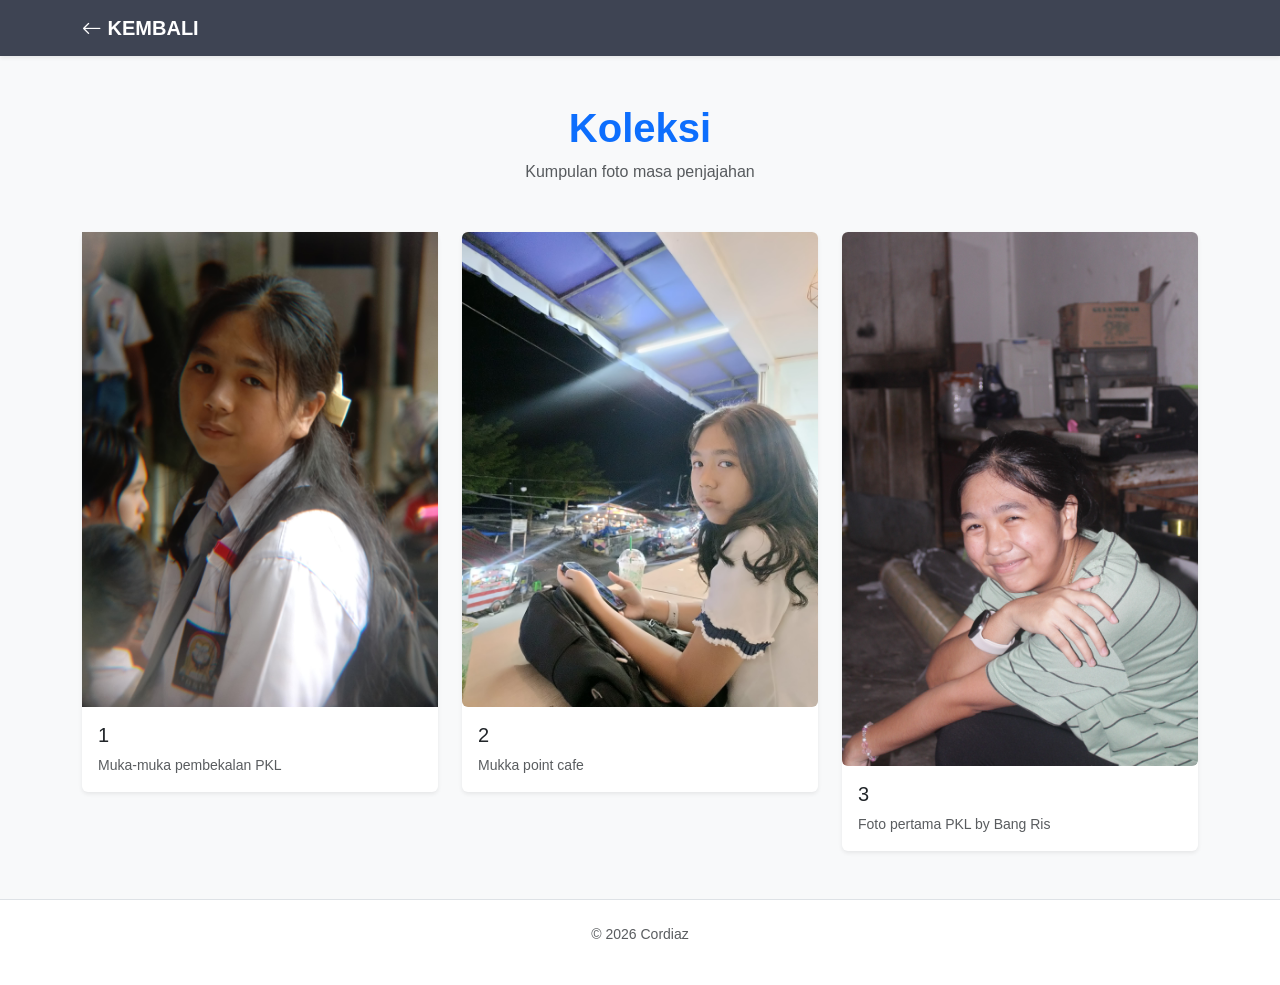
<file: galeri.html>
<!DOCTYPE html>
<html lang="id">
<head>
    <meta charset="UTF-8">
    <meta name="viewport" content="width=device-width, initial-scale=1.0">
    <title>Galeri Lengkap | Cordiaz</title>
    <link href="https://cdn.jsdelivr.net/npm/bootstrap@5.3.2/dist/css/bootstrap.min.css" rel="stylesheet">
    <link rel="stylesheet" href="https://cdn.jsdelivr.net/npm/bootstrap-icons@1.11.1/font/bootstrap-icons.css">
    <link rel="stylesheet" href="style.css">
</head>
<body class="bg-light">

<nav class="navbar navbar-dark bg-dark sticky-top shadow-sm">
    <div class="container">
        <a class="navbar-brand fw-bold" href="index.html"><i class="bi bi-arrow-left"></i> KEMBALI</a>
    </div>
</nav>

<div class="container my-5">
    <div class="text-center mb-5">
        <h1 class="fw-bold text-primary">Koleksi </h1>
        <p class="text-muted">Kumpulan foto masa penjajahan </p>
    </div>

    <div class="row g-4">
        <div class="col-md-4">
            <div class="card shadow-sm border-0">
                <img src="galeri/WhatsApp Image 2025-07-14 at 12.39.27.jpeg" alt="Proyek 1">
                <div class="card-body">
                    <h5 class="card-title">1</h5>
                    <p class="card-text small text-muted">Muka-muka pembekalan PKL</p>
                </div>
            </div>
        </div>
        <div class="col-md-4">
            <div class="card shadow-sm border-0">
                <img src="galeri/IMG-20251031-WA0025.jpg" class="card-img-top rounded" alt="Proyek 2">
                <div class="card-body">
                    <h5 class="card-title">2</h5>
                    <p class="card-text small text-muted">Mukka point cafe</p>
                </div>
            </div>
        </div>
        <div class="col-md-4">
            <div class="card shadow-sm border-0">
                <img src="galeri/📸bang Ris.JPG" class="card-img-top rounded" alt="Proyek 3">
                <div class="card-body">
                    <h5 class="card-title">3</h5>
                    <p class="card-text small text-muted">Foto pertama PKL by Bang Ris</p>
                </div>
            </div>
        </div>
        </div>
</div>

<footer class="text-center py-4 bg-white border-top mt-5">
    <p class="text-muted small">© 2026 Cordiaz</p>
</footer>

</body>
</html>
</file>
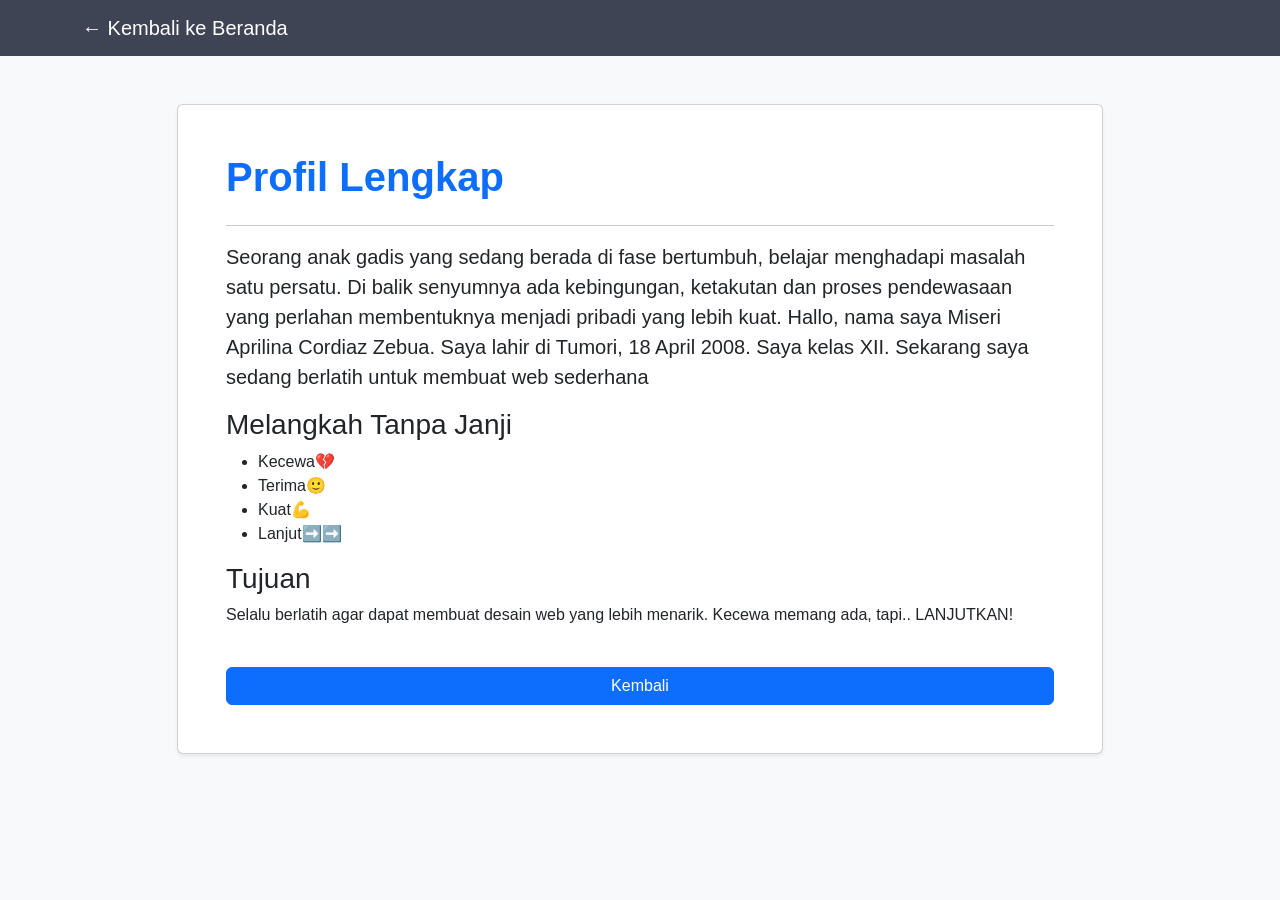
<file: tentang.html>
<!DOCTYPE html>
<html lang="id">
<head>
    <meta charset="UTF-8">
    <meta name="viewport" content="width=device-width, initial-scale=1.0">
    <title>Detail Tentang Saya | Cordiaz</title>
    <link href="https://cdn.jsdelivr.net/npm/bootstrap@5.3.2/dist/css/bootstrap.min.css" rel="stylesheet">
    <link rel="stylesheet" href="style.css"> </head>
<body class="bg-light">
    <body class="tentang-page"></body>

<nav class="navbar navbar-dark bg-dark mb-5">
    <div class="container">
        <a class="navbar-brand" href="index.html">← Kembali ke Beranda</a>
    </div>
</nav>

<div class="container">
    <div class="row justify-content-center">
        <div class="col-md-10">
            <div class="card p-5 shadow-sm">
                <h1 class="text-primary fw-bold">Profil Lengkap</h1>
                <hr>
                <p class="lead"> Seorang anak gadis yang sedang berada di fase bertumbuh, belajar menghadapi masalah satu persatu.
                    Di balik senyumnya ada kebingungan, ketakutan dan proses pendewasaan yang perlahan membentuknya menjadi pribadi yang lebih kuat.
                    Hallo, nama saya Miseri Aprilina Cordiaz Zebua. Saya lahir di Tumori, 18 April 2008. Saya kelas XII. Sekarang saya sedang berlatih untuk membuat web sederhana </p>
                
                <h3>Melangkah Tanpa Janji</h3>
                <ul>
                    <li>Kecewa💔 </li>
                    <li>Terima🙂</li>
                    <li>Kuat💪</li>
                    <li>Lanjut➡️➡️</li>
                </ul>

                <h3>Tujuan </h3>
                <p>Selalu berlatih agar dapat membuat desain web yang lebih menarik. Kecewa memang ada, tapi.. LANJUTKAN!</p>
                
                <a href="index.html" class="btn btn-primary mt-4">Kembali</a>
            </div>
        </div>
    </div>
</div>

</body>
</html>
</file>
<file: style.css>
:root {
    --primary-color: #2c4457;
    --dark-bg: hsl(90, 11%, 4%);
    --card-bg: #7c946f;
    --text-gradient: linear-gradient(45deg, #3b82f6, #06b6d4);
}

body {
    font-family: 'forte', sans-serif;
    background-color: #F3EEE8;
    color: #09090a;
    scroll-behavior: smooth;
}

/* Navbar */
.navbar {
    background: rgba(15, 23, 42, 0.8) !important;
    backdrop-filter: blur(10px);
    transition: 0.3s;
}

/* Hero Section */
.hero-section {
    min-height: 100vh;
    background: radial-gradient(circle at top right, #1e293b, #0f172a);
    color: rgb(56, 87, 134);
    padding-top: 80px;
}

.profile-img {
    width: 180px;
    height: 180px;
    object-fit: cover;
    border-radius: 30% 70% 70% 30% / 30% 30% 70% 70%;
    border: 5px solid rgba(88, 77, 77, 0.829);
    animation: float 4s ease-in-out infinite;
}

@keyframes float{
    0%,100%{
        transform: translateY(0);
    }
    50%{
        transform: translateY(-8px);
    }
}

.text-gradient {
    background: var(--text-gradient);
    -webkit-background-clip: text;
    -webkit-text-fill-color: transparent;
}

/* Card Styling */
.card-custom {
    background: var(--card-bg);
    padding: 2rem;
    border-radius: 24px;
    border: 1px solid rgb(29, 28, 25);
    box-shadow: 0 10px 30px rgba(0,0,0,0.03);
    transition: transform 0.3s ease, box-shadow 0.3s ease;
}

.card-custom:hover {
    transform: translateY(-5px);
    box-shadow: 0 20px 40px rgba(0,0,0,0.08);
}

.section-title {
    font-weight: 800;
    color: var(--dark-bg);
    position: relative;
    padding-bottom: 10px;
}

.section-title::after {
    content: '';
    position: absolute;
    bottom: 0;
    left: 0;
    width: 50px;
    height: 4px;
    background: var(--primary-color);
    border-radius: 10px;
}

/* Buttons & Social */
.social-btn {
    width: 50px;
    height: 50px;
    display: flex;
    align-items: center;
    justify-content: center;
    border-radius: 15px;
    background: rgba(70, 148, 172, 0.1);
    color: white;
    text-decoration: none;
    transition: 0.3s;
    border: 1px solid rgba(255, 255, 255, 0.1);
}

.social-btn:hover {
    background: var(--primary-color);
    color: rgb(14, 13, 13);
    transform: scale(1.1);
}

/* Contact List */
.contact-link {
    display: grid;
    align-items: center;
    padding: 1rem;
    background: #beaf68;
    border-radius: 16px;
    text-decoration: none;
    color: #1F2933;
    transition: background-color 0.3s ease, color 0.3s ease;
}

.contact-link:hover {
    background: #278580c0;
}

.icon-circle {
    width: 45px;
    height: 45px;
    border-radius: 12px;
    display: flex;
    align-items: center;
    justify-content: center;
    margin-right: 15px;
    font-size: 1.2rem;
}

.bg-primary-soft { background: #6c8529c2; color: #1603ec; }
.bg-success-soft { background: #4b8551da; color: #00ff5e; }
.bg-danger-soft { background: #fee2e2; color: #fc1111; }

/* Gallery Skeleton */
.gallery-skeleton {
    height: 200px;
    background: #3395f1;
    border-radius: 16px;
    position: relative;
    overflow: hidden;
}

.gallery-skeleton::before {
    content: "Foto Galeri";
    position: absolute;
    top: 50%;
    left: 50%;
    transform: translate(-50%, -50%);
    color: #228022dc;
}
.tentang-page{
    font-family: 'Cormorant Garamond', serif;
}
</file>
